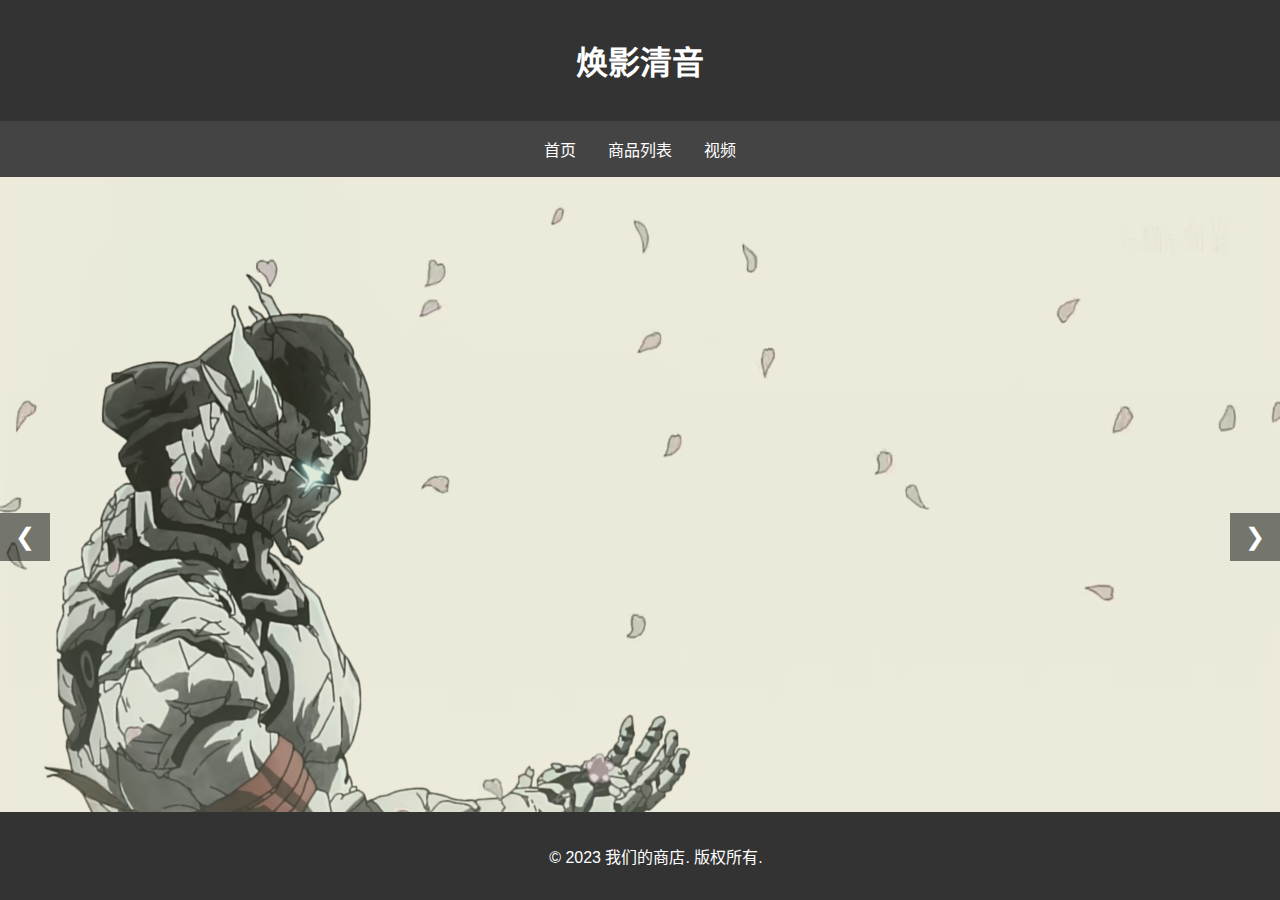
<file: index.html>
<!DOCTYPE html>
<html lang="zh-CN">
<head>
    <meta charset="UTF-8">
    <meta name="viewport" content="width=device-width, initial-scale=1.0">
    <title>首页 - 团队照片</title>
    <link rel="stylesheet" href="css/style.css">
</head>
<body>
    <header>
        <h1>焕影清音</h1>
    </header>
    <nav>
        <a href="index.html">首页</a>
        <a href="products.html">商品列表</a>
        <a href="video.html">视频</a>
    </nav>
    <footer>
        <p>© 2023 我们的商店. 版权所有.</p>
    </footer>
    <!-- 删除原有团队照片代码 -->
        <div class="slider-container">
            <div class="slider">
                <div class="slide active">
                    <img src="微信图片_20241020014409.png" alt="轮播图1">
                </div>
                <div class="slide">
                    <img src="微信图片_20241020014426.png" alt="轮播图2">
                </div>
                <div class="slide">
                    <img src="微信图片_20241020014425.png" alt="轮播图3">
                </div>
            </div>
            <div class="slider-controls">
                <button class="prev">❮</button>
                <button class="next">❯</button>
            </div>
        </div>
    <script>
        document.addEventListener('DOMContentLoaded', function() {
            const slider = document.querySelector('.slider');
            const slides = document.querySelectorAll('.slide');
            const prevBtn = document.querySelector('.prev');
            const nextBtn = document.querySelector('.next');
            let currentIndex = 0;
            const totalSlides = slides.length;

            function updateSlider() {
                slider.style.transform = `translateX(-${currentIndex * 100}%)`;
            }

            prevBtn.addEventListener('click', () => {
                currentIndex = (currentIndex > 0) ? currentIndex - 1 : totalSlides - 1;
                updateSlider();
            });

            nextBtn.addEventListener('click', () => {
                currentIndex = (currentIndex < totalSlides - 1) ? currentIndex + 1 : 0;
                updateSlider();
            });

            // 自动轮播
            setInterval(() => {
                currentIndex = (currentIndex < totalSlides - 1) ? currentIndex + 1 : 0;
                updateSlider();
            }, 5000);
        });
    </script>
</body>
</html>
</file>
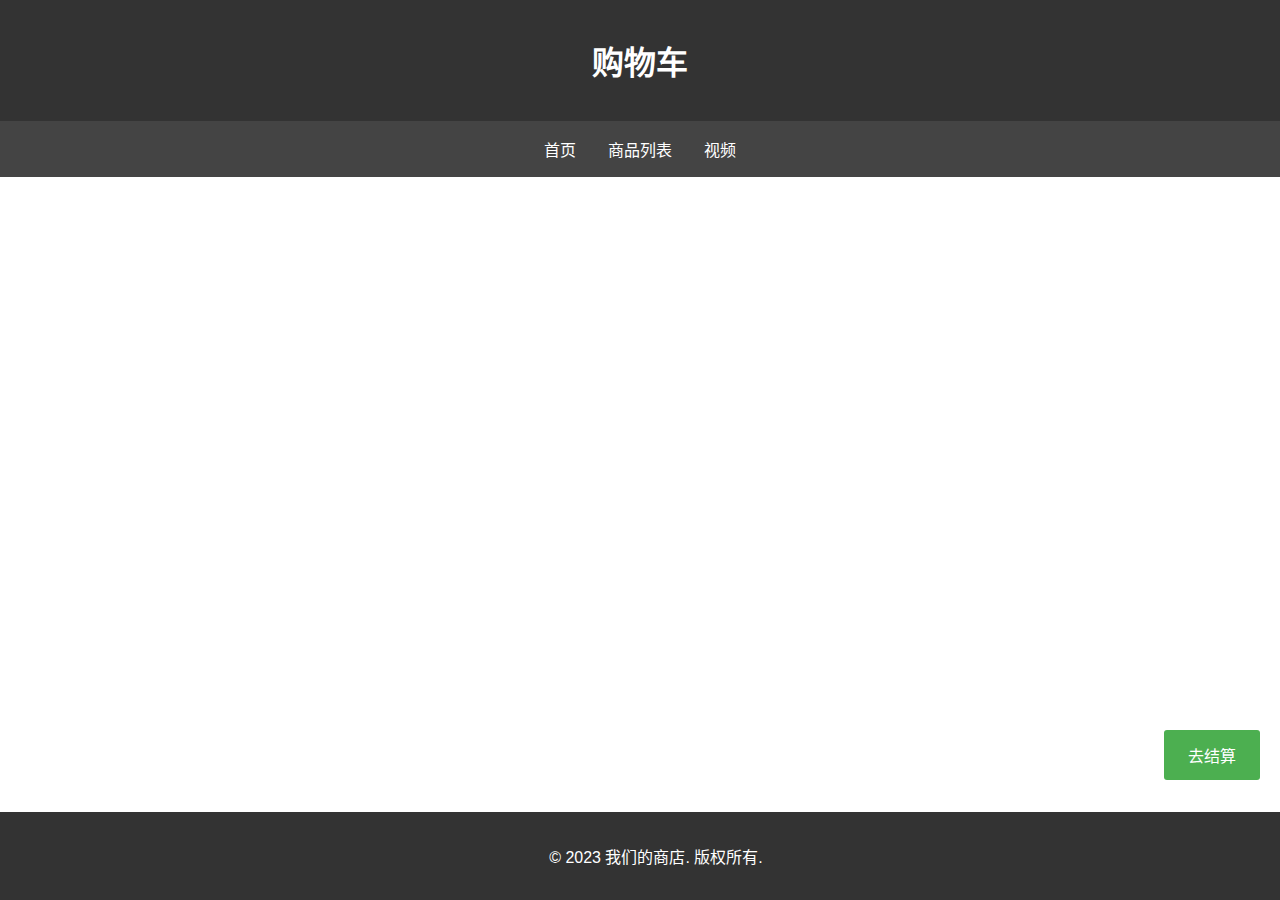
<file: cart.html>
<!DOCTYPE html>
<html lang="zh-CN">
<head>
    <meta charset="UTF-8">
    <meta name="viewport" content="width=device-width, initial-scale=1.0">
    <title>购物车</title>
    <style>
        body {
            font-family: Arial, sans-serif;
            margin: 0;
            padding: 0;
        }
        header {
            background-color: #333;
            color: white;
            padding: 1rem;
            text-align: center;
        }
        nav {
            display: flex;
            justify-content: center;
            background-color: #444;
            padding: 0.5rem;
        }
        nav a {
            color: white;
            text-decoration: none;
            padding: 0.5rem 1rem;
        }
        nav a:hover {
            background-color: #555;
        }
        .cart-items {
            padding: 2rem;
            margin-bottom: 150px;  /* 新增，为底部留出足够空间 */
        }
        .cart-item {
            display: flex;
            border-bottom: 1px solid #ddd;
            padding: 1rem 0;
            align-items: center;
        }
        .cart-item img {
            width: 100px;
            height: 100px;
            object-fit: cover;
            margin-right: 1rem;
        }
        .item-info {
            flex: 1;
        }
        .item-price {
            color: #e53935;
            font-weight: bold;
        }
        .checkout-btn {
            background-color: #4CAF50;
            color: white;
            border: none;
            padding: 0.8rem 1.5rem;
            cursor: pointer;
            border-radius: 3px;
            font-size: 1rem;
            margin-top: 1rem;
            position: fixed;
            right: 20px;
            bottom: 120px;    /* 从80px改为120px，下移按钮 */
            z-index: 1000;
        }
        .checkout-btn:hover {
            background-color: #45a049;
        }
        footer {
            background-color: #333;
            color: white;
            text-align: center;
            padding: 1rem;
            position: fixed;
            bottom: 0;
            width: 100%;
        }
    </style>
</head>
<body>
    <header>
        <h1>购物车</h1>
    </header>
    <nav>
        <a href="index.html">首页</a>
        <a href="products.html">商品列表</a>
        <a href="video.html">视频</a>
    </nav>
    <div class="cart-items">
        <!-- 购物车商品将通过JavaScript动态添加 -->
    </div>
    <button class="checkout-btn">去结算</button>
    <footer>
        <p>© 2023 我们的商店. 版权所有.</p>
    </footer>
    <script>
        document.addEventListener('DOMContentLoaded', function() {
            const cartItems = JSON.parse(localStorage.getItem('cart') || '[]');
            const cartContainer = document.querySelector('.cart-items');
            
            cartItems.forEach(item => {
                const itemElement = document.createElement('div');
                itemElement.className = 'cart-item';
                itemElement.innerHTML = `
                    <img src="${item.image}" alt="${item.name}">
                    <div class="item-info">
                        <h3>${item.name}</h3>
                        <div class="item-price">¥${item.price.toFixed(2)}</div>
                    </div>
                `;
                cartContainer.appendChild(itemElement);
            });
            
            document.querySelector('.checkout-btn').addEventListener('click', function() {
                window.location.href = 'payment.html';
            });
        });
    </script>
</body>
</html>
</file>
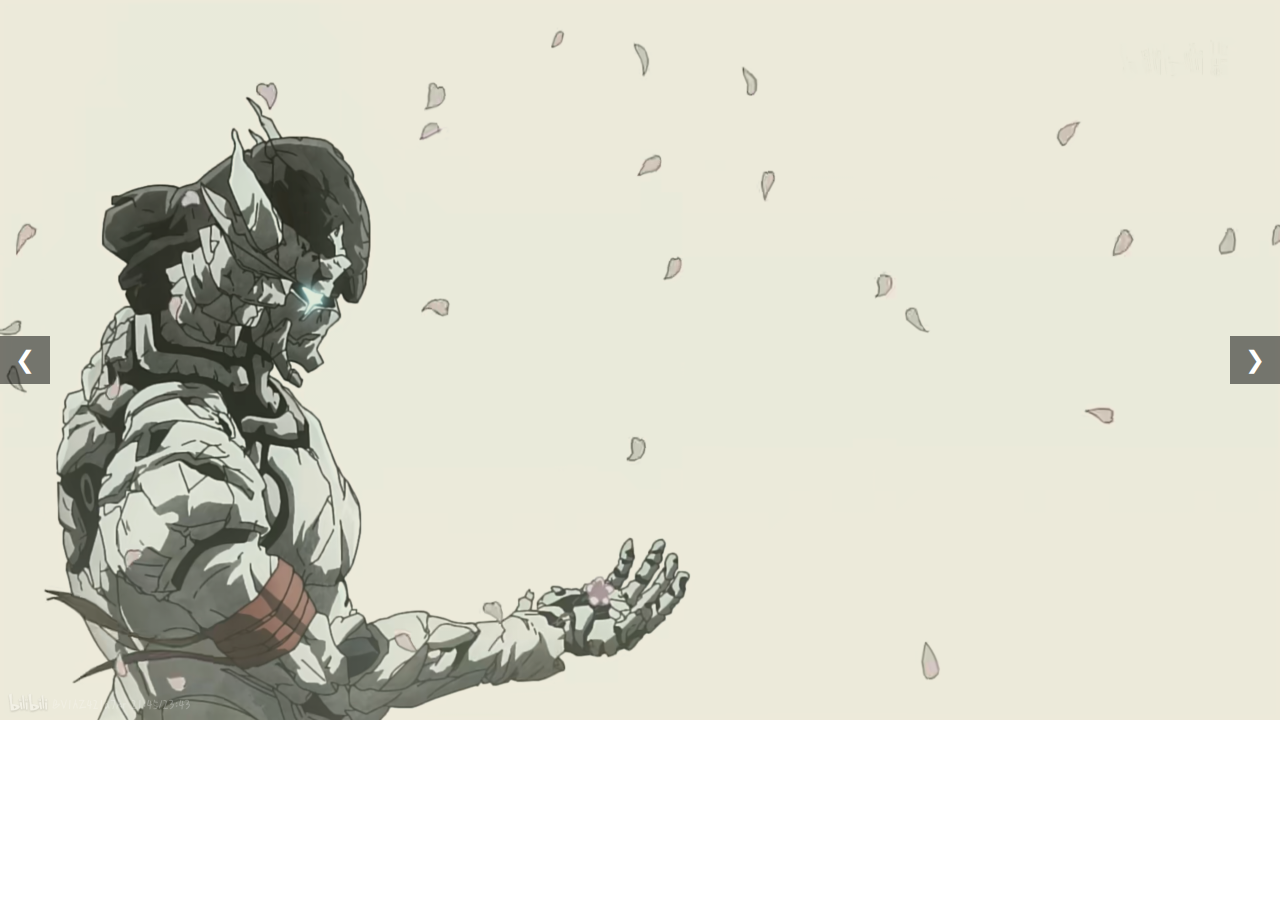
<file: newpage.html>
<!DOCTYPE html>
<html lang="zh-CN">
<head>
    <meta charset="UTF-8">
    <meta name="viewport" content="width=device-width, initial-scale=1.0">
    <title>新页面</title>
    <style>
        body {
            font-family: Arial, sans-serif;
            margin: 0;
            padding: 0;
        }
        .slider-container {
            position: relative;
            width: 100%;
            height: 80vh;
            overflow: hidden;
        }
        .slider {
            display: flex;
            width: 100%;
            height: 100%;
        }
        .slide {
            min-width: 100%;
            transition: transform 0.5s ease;
        }
        .slide img {
            width: 100%;
            height: 100%;
            object-fit: cover;
        }
        .slider-controls {
            position: absolute;
            top: 50%;
            width: 100%;
            display: flex;
            justify-content: space-between;
            transform: translateY(-50%);
        }
        .slider-controls button {
            background: rgba(0,0,0,0.5);
            color: white;
            border: none;
            padding: 10px 15px;
            cursor: pointer;
            font-size: 24px;
        }
    </style>
</head>
<body>
    <div class="slider-container">
        <div class="slider">
            <div class="slide active">
                <img src="微信图片_20241020014409.png" alt="轮播图1">
            </div>
            <div class="slide">
                <img src="微信图片_20241020014426.png" alt="轮播图2">
            </div>
            <div class="slide">
                <img src="微信图片_20241020014425.png" alt="轮播图3">
            </div>
        </div>
        <div class="slider-controls">
            <button class="prev">❮</button>
            <button class="next">❯</button>
        </div>
    </div>
    <script>
        document.addEventListener('DOMContentLoaded', function() {
            const slider = document.querySelector('.slider');
            const slides = document.querySelectorAll('.slide');
            const prevBtn = document.querySelector('.prev');
            const nextBtn = document.querySelector('.next');
            let currentIndex = 0;
            const totalSlides = slides.length;

            function updateSlider() {
                slider.style.transform = `translateX(-${currentIndex * 100}%)`;
            }

            prevBtn.addEventListener('click', () => {
                currentIndex = (currentIndex > 0) ? currentIndex - 1 : totalSlides - 1;
                updateSlider();
            });

            nextBtn.addEventListener('click', () => {
                currentIndex = (currentIndex < totalSlides - 1) ? currentIndex + 1 : 0;
                updateSlider();
            });

            setInterval(() => {
                currentIndex = (currentIndex < totalSlides - 1) ? currentIndex + 1 : 0;
                updateSlider();
            }, 5000);
        });
    </script>
</body>
</html>
</file>
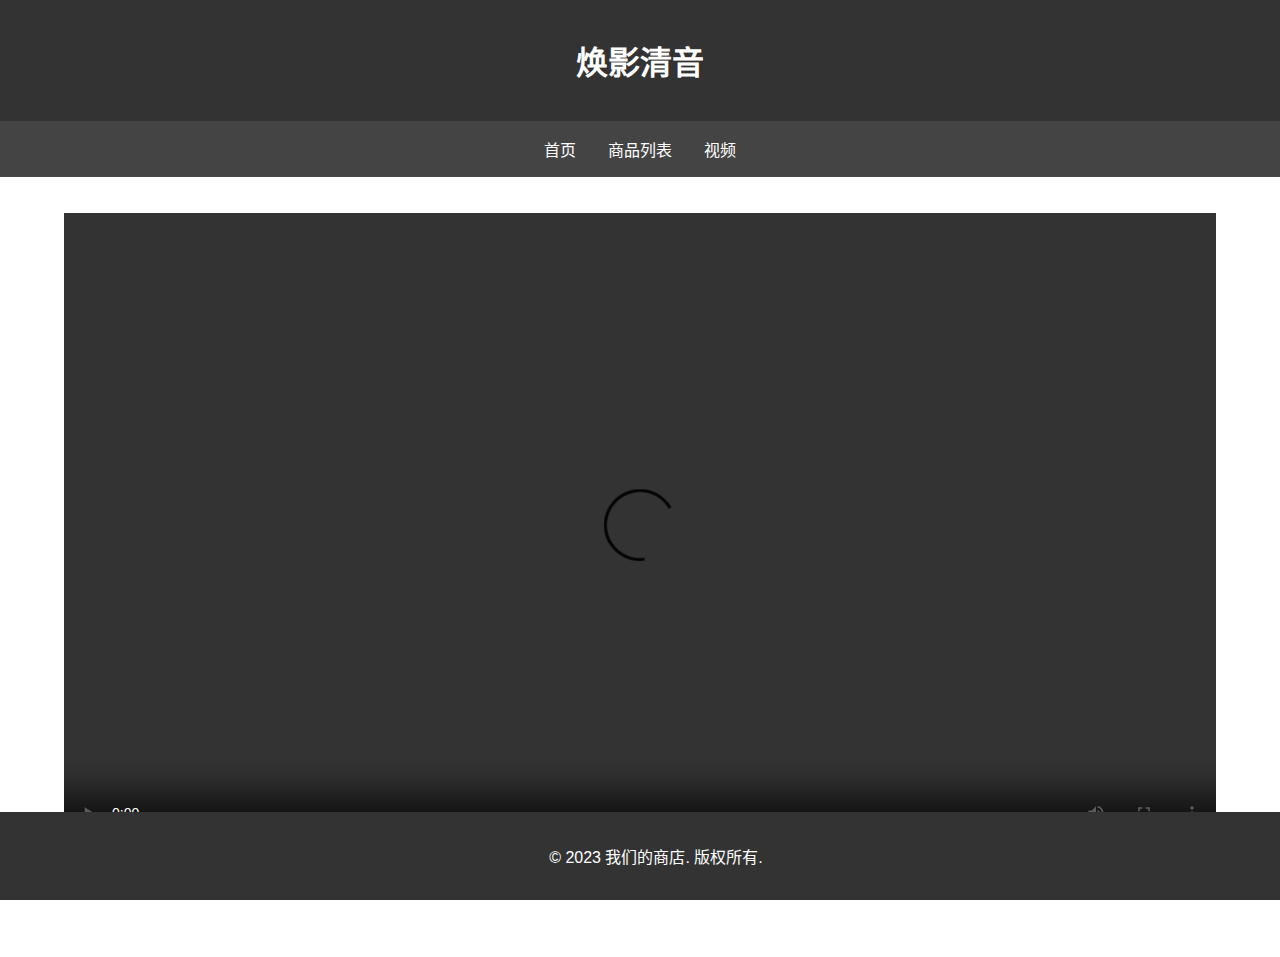
<file: video.html>
<!DOCTYPE html>
<html lang="zh-CN">
<head>
    <meta charset="UTF-8">
    <meta name="viewport" content="width=device-width, initial-scale=1.0">
    <title>视频展示</title>
    <style>
        body {
            font-family: Arial, sans-serif;
            margin: 0;
            padding: 0;
        }
        header {
            background-color: #333;
            color: white;
            padding: 1rem;
            text-align: center;
        }
        nav {
            display: flex;
            justify-content: center;
            background-color: #444;
            padding: 0.5rem;
        }
        nav a {
            color: white;
            text-decoration: none;
            padding: 0.5rem 1rem;
        }
        nav a:hover {
            background-color: #555;
        }
        .video-container {
            display: flex;
            justify-content: center;
            align-items: center;
            height: calc(100vh - 180px); /* 调整为动态计算高度 */
            padding: 0;
            margin-bottom: 60px; /* 为页脚留出空间 */
        }
        video {
            width: 90%;    /* 从max-width改为固定百分比 */
            height: 90%;    /* 新增高度设置 */
            object-fit: contain; /* 保持视频比例 */
            background-color: #000; /* 添加黑色背景 */
        }
        footer {
            background-color: #333;
            color: white;
            text-align: center;
            padding: 1rem;
            position: fixed;
            bottom: 0;
            width: 100%;
        }
    </style>
</head>
<body>
    <header>
        <h1>焕影清音</h1>
    </header>
    <nav>
        <a href="index.html">首页</a>
        <a href="products.html">商品列表</a>
        <a href="video.html">视频</a>
    </nav>
    <div class="video-container">
        <video controls>
            <source src="https://www.w3schools.com/html/mov_bbb.mp4" type="video/mp4">
            您的浏览器不支持视频标签。
        </video>
    </div>
    <footer>
        <p>© 2023 我们的商店. 版权所有.</p>
    </footer>
</body>
</html>
</file>
<file: css/style.css>
body {
    font-family: Arial, sans-serif;
    margin: 0;
    padding: 0;
}
header {
    background-color: #333;
    color: white;
    padding: 1rem;
    text-align: center;
}
nav {
    display: flex;
    justify-content: center;
    background-color: #444;
    padding: 0.5rem;
}
nav a {
    color: white;
    text-decoration: none;
    padding: 0.5rem 1rem;
}
nav a:hover {
    background-color: #555;
}
.team-photos {
    display: flex;
    flex-wrap: wrap;
    justify-content: center;
    padding: 2rem;
}
.team-photos img {
    width: 200px;
    height: 200px;
    object-fit: cover;
    margin: 1rem;
    border-radius: 50%;
}
footer {
    background-color: #333;
    color: white;
    text-align: center;
    padding: 1rem;
    position: fixed;
    bottom: 0;
    width: 100%;
}
.slider-container {
    position: relative;
    width: 100%;
    height: 80vh;
    overflow: hidden;
    z-index: 1;  /* 添加这行 */
}
footer {
    background-color: #333;
    color: white;
    text-align: center;
    padding: 1rem;
    position: fixed;
    bottom: 0;
    width: 100%;
    z-index: 2;  /* 添加这行，确保页脚在最上层 */
}
.slider {
    display: flex;
    width: 100%;
    height: 100%;
}
.slide {
    min-width: 100%;
    transition: transform 0.5s ease;
}
.slide img {
    width: 100%;
    height: 100%;
    object-fit: cover;
}
.slider-controls {
    position: absolute;
    top: 50%;
    width: 100%;
    display: flex;
    justify-content: space-between;
    transform: translateY(-50%);
}
.slider-controls button {
    background: rgba(0,0,0,0.5);
    color: white;
    border: none;
    padding: 10px 15px;
    cursor: pointer;
    font-size: 24px;
}
</file>
